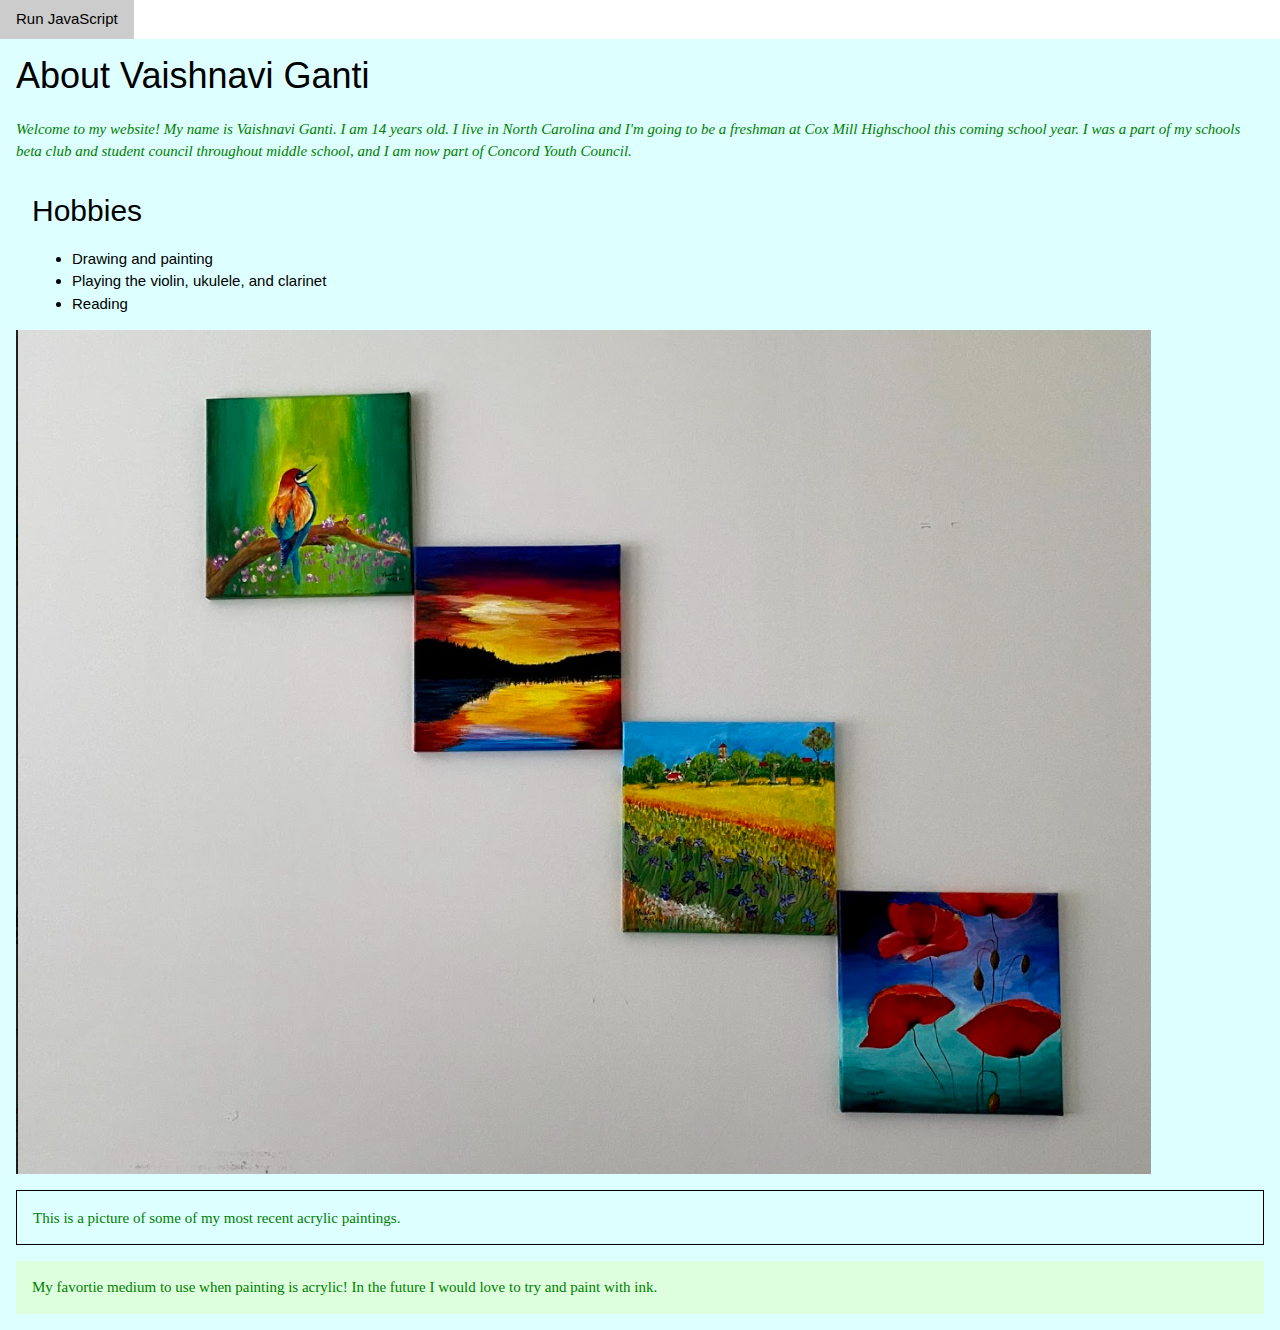
<file: index.html>
<!DOCTYPE html>
<html>
  <head>
    <link rel="stylesheet" href="https://www.w3schools.com/w3css/4/w3.css">
<link rel="stylesheet" href="main.css"></link>
</head>
<body>
  <a  href="intro-to-js.html" class="w3-bar-item w3-button">Run JavaScript</a>
  <div class = "w3-container w3-pale-blue w3-animate-left">
  <h1>About Vaishnavi Ganti</h1>
<p><i>Welcome to my website! My name is Vaishnavi Ganti. I am 14 years old. I live in North Carolina and I'm going to be a freshman at Cox Mill Highschool this coming school year.
I was a part of my schools beta club and student council throughout middle school, and I am now part of Concord Youth Council. </i></p>
  <div class = "w3-container w3-pale-blue w3-animate-left">
    <h2>Hobbies</h2>
    <ul>
      <li> Drawing and painting </li>
      <li> Playing the violin, ukulele, and clarinet </li>
      <li> Reading </li>
    </ul>
</div>
            <img src="Art.png"></img>
            <div class="w3-panel w3-border w3-border-black">
  <p>This is a picture of some of my most recent acrylic paintings.</p>
</div>


    <div class="w3-panel w3-pale-green">
  <p>My favortie medium to use when painting is acrylic! In the future I would love to try and paint with ink.</p>
</div>
        </body>
        </html>
</file>
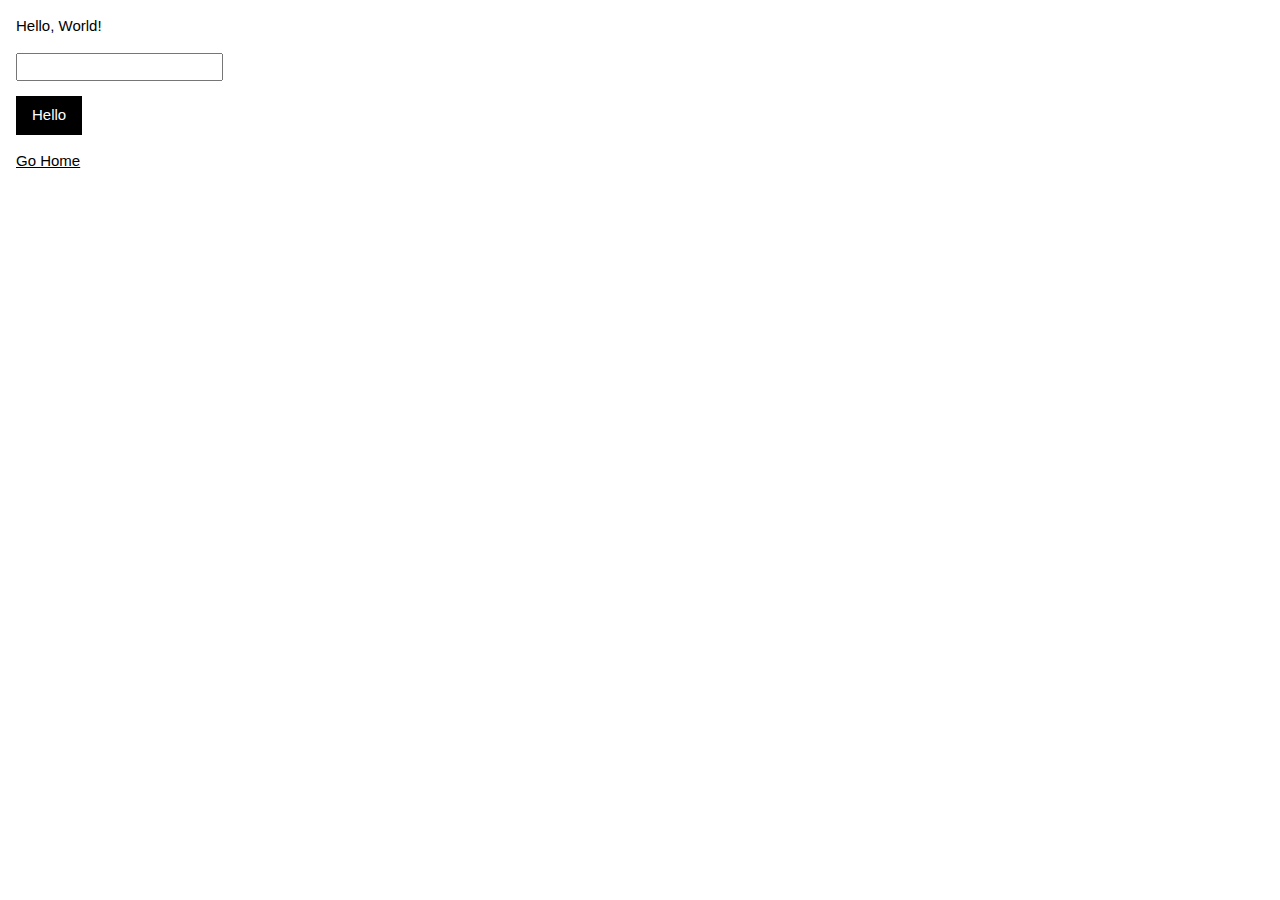
<file: intro-to-js.html>
<!DOCTYPE html>
<html>
  <head>
    <link rel="stylesheet" href="https://www.w3schools.com/w3css/4/w3.css">
  </head>
  <body>
    <div class="w3-container">
      <p id="first-ptag">Hello, World!</p>
      <p><input type="number" id="user-input"></input></p>
      <p><button class="w3-button w3-black" onclick="askForName()">Hello</button></p>
      <p><a href="index.html">Go Home</a></p>
    </div>
    <script src="main.js"></script>
  </body>
</html>
</file>
<file: main.css>
p{
  color:green;
  font-family:"Times New Roman"
}

.blue-text:hover {
  color: red;
  backround-color: black;
  font-family: monospace;
  border-color: grey;
  border width: 10px;
  margin: 30px;
  text-align: left;
  font-size:25 pt;

p{
  color:green;
  font-family: "Times New Roman"
}
</file>
